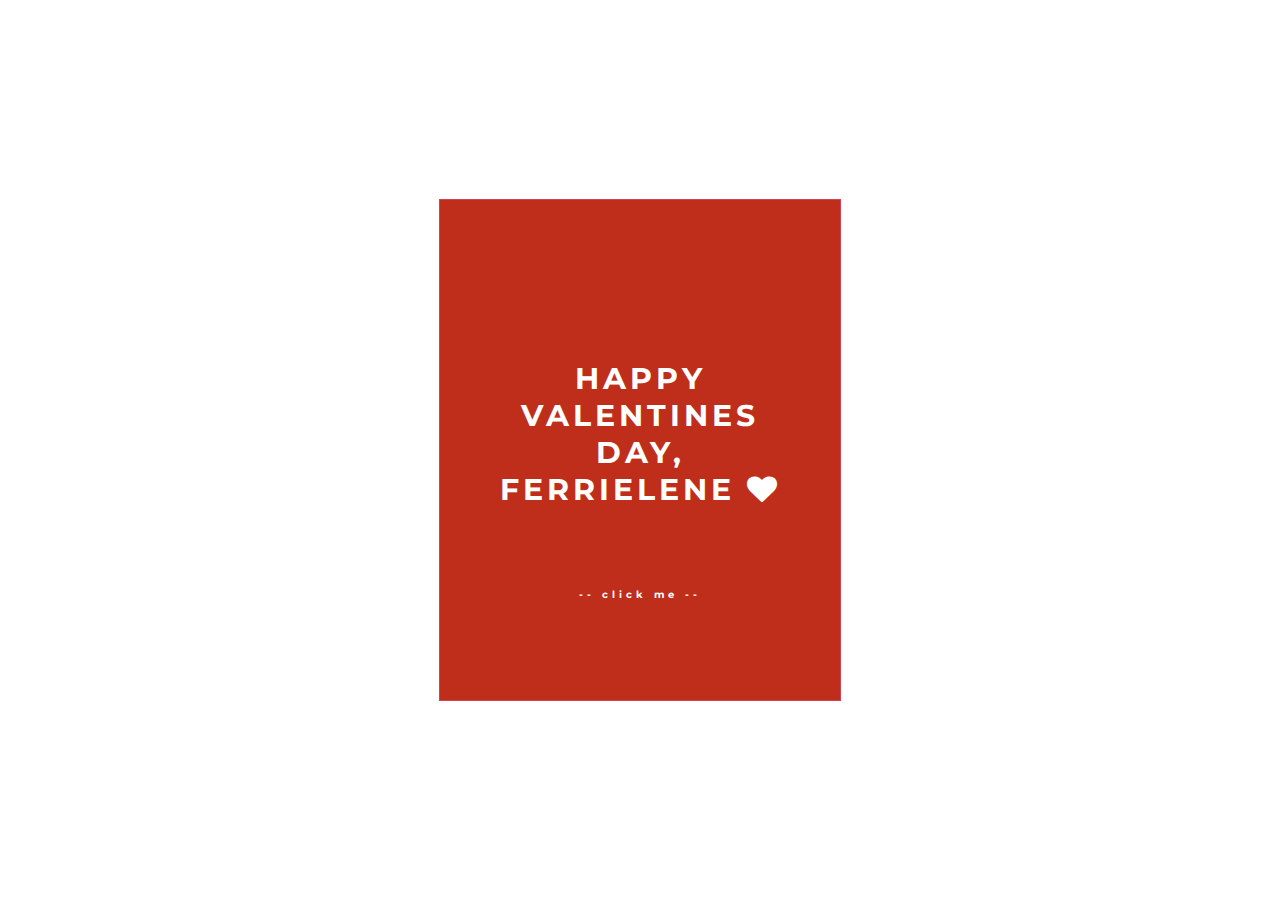
<file: Ferrielene.html>
<!DOCTYPE html>
<html lang="en" >

<head>
  <meta charset="UTF-8">
  <meta name="author" content="Chaunnel Maeve Cruz">
  <meta name="viewport" content="width=device-width,initial-scale=1,minimum-scale=1,maximum-scale=1,user-scalable=no, shrink-to-fit=no"> 
  <meta name="description" content="A valentine card for my love.">
  <meta name="og:description" content="A valentine card for my love.">
  <meta property="og:title" content="I Love You, Ferrielene!" />
  <link rel='stylesheet' href='https://maxcdn.bootstrapcdn.com/font-awesome/4.7.0/css/font-awesome.min.css'>
  


  <title>Happy Valentines, Ferrielene.</title>
  
  
  
  
<style>
@keyframes heartGrow {
   0% {
      transform: scale(1.0);
   }
  
   25% {
      transform: scale(1.1);
   }

   50% {
      transform: scale(1.2);
   }
  
   75% {
      transform: scale(1.1);
   }

   100% {
      transform: scale(1.0);
   }
}

html, body {
    height: 100%;
    background-color: white;
    margin: 0;
    padding: 0;
	  font-family: 'Montserrat', sans-serif;
    
    letter-spacing: 4px;
    text-align: center;
    font-weight: 700;
}

body {
    display: flex;
    justify-content: center;
    align-items: center;
}

.valentine-container {
    position: absolute;
    width: 400px;
    height: 500px;
    border: 1px solid #D34156;
    overflow: hidden;
    margin: .5em .5em;
    background-color: white;
    cursor: pointer;
}

.inner-text{
 margin-top: 20%;
 color: #bf2e1a;
}

h5 {
	font-size: 15px;
	margin-left: 5px;
	margin-right: 5px;
}

h4 {
	text-align: left;
	margin-left: 10px;
}

.inner-text p{
  color: #bf2e1a;
  font-size: 1.2rem;
  text-transform: uppercase;
}

h1{
  font-size: 30px;
  margin-top: 40%;
  text-transform: uppercase;

}



.valentine-container:hover .inner-text .heart{
  animation-name: heartGrow;
  animation-duration: 2s;
	animation-timing-function: ease-in-out;
}


.valentine-container:hover .outer-content {
    right: 300px;
    opacity: 0;
}

.outer-content {
    position: absolute;
    width: 400px;
    height: 500px;
    top: 0;
    right: 0;
    background: #bf2e1a; 
    color: #FFF;
    transition: all 1s ease-in-out;

    opacity: 1;
}

.outer-content p {
	font-size: 10px;
	margin-top: 20%;
}



.pulse{
    animation: pound 0.85s infinite alternate;
    -webkit-animation: pound 0.85s infinite alternate;
}
@keyframes pound {
    0%   {transform: scale(1.2);}
    25%  {transform: scale(0.8);}
    50%  {transform: scale(1.2);}
    70% {transform: scale(1.0);}
    90% {transform: scale(1.0);}
    100% {transform: scale(1.0);}
}

.inner {
	color: #D34156;
	font-size: 3.2rem;
	
}


</style>



</head>

<body translate="no" >
  <link href="https://fonts.googleapis.com/css?family=Montserrat:400,700" rel="stylesheet">

<div class="valentine-container">
  <div class="inner-text">
  	<h4>Ferrielene,</h4>
  	<h5>Thank you for always making me happy. You are the reason why I loved again. <br>Thank you for making me feel that I am enough. Thank you for loving me. You are one of the very best things that ever happened to me. I am very lucky to have you in my life. I am proud of you. I appreciate you so much. I love you with all my heart.</h5>
  <i class='fa fa-heart pulse inner'></i>
    <p>Love, Chaunnel.</p>
  </div>
    <div class="outer-content">
    	<center>
        <h1>Happy <br>Valentines <br>Day, <br>Ferrielene <i class='fa fa-heart pulse'></i></h1>
        </center>
        <p> -- click me -- </p>
    </div>
</div>
  
  
  
  

</body>

</html>
</file>
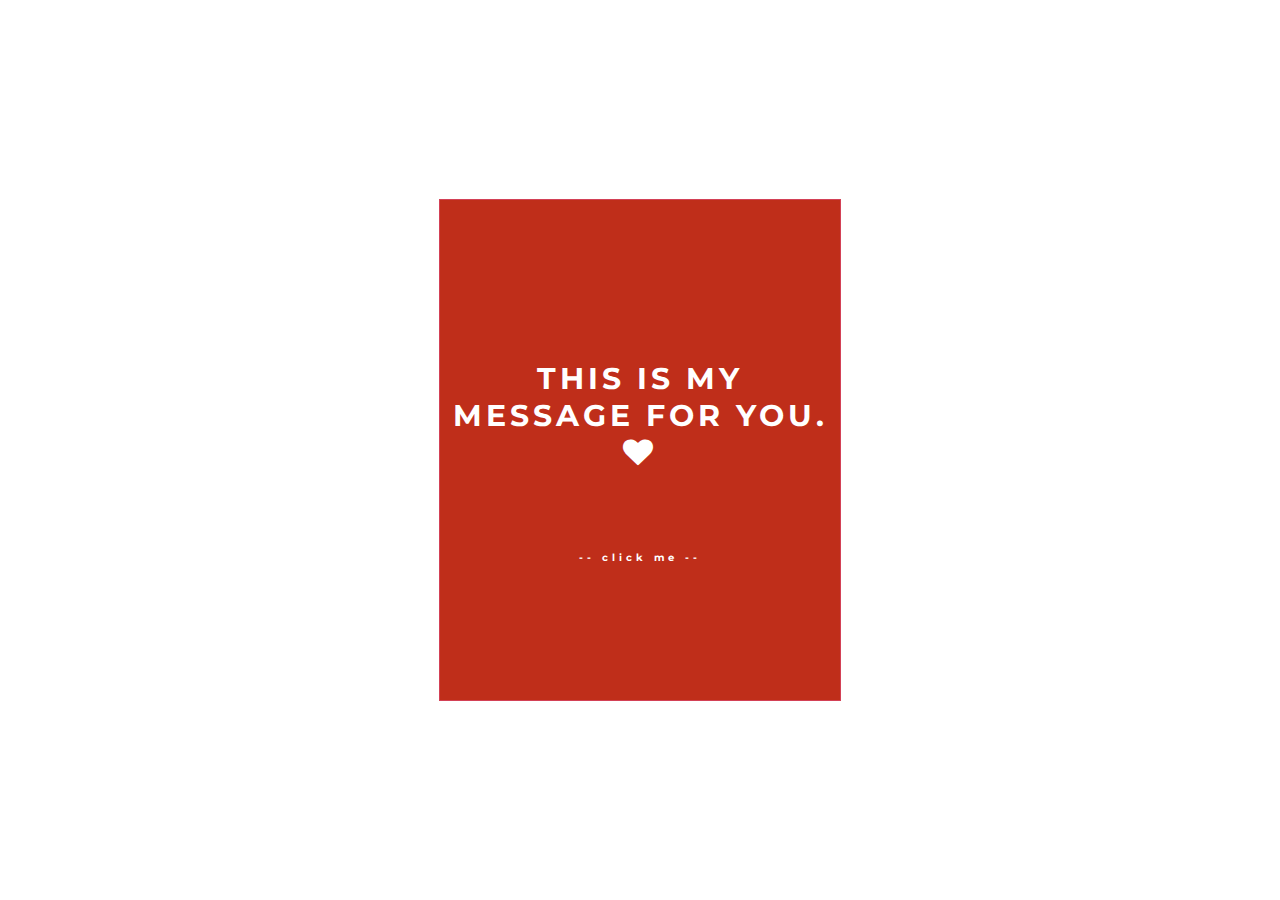
<file: swakyu.html>
<!DOCTYPE html>
<html lang="en" >

<head>
  <meta charset="UTF-8">
  <meta name="author" content="">
  <meta name="viewport" content="width=device-width,initial-scale=1,minimum-scale=1,maximum-scale=1,user-scalable=no, shrink-to-fit=no"> 
  <meta name="description" content="A very special message for you.">
  <meta name="og:description" content="A very special message for you.">
  <meta property="og:title" content="Hi! This is for you." />
  <link rel='stylesheet' href='https://maxcdn.bootstrapcdn.com/font-awesome/4.7.0/css/font-awesome.min.css'>
  


  <title>This is for you.</title>
  
  
  
  
<style>
@keyframes heartGrow {
   0% {
      transform: scale(1.0);
   }
  
   25% {
      transform: scale(1.1);
   }

   50% {
      transform: scale(1.2);
   }
  
   75% {
      transform: scale(1.1);
   }

   100% {
      transform: scale(1.0);
   }
}

html, body {
    height: 100%;
    background-color: white;
    margin: 0;
    padding: 0;
    font-family: 'Montserrat', sans-serif;
    
    letter-spacing: 4px;
    text-align: center;
    font-weight: 700;
}

body {
    display: flex;
    justify-content: center;
    align-items: center;
}

.valentine-container {
    position: absolute;
    width: 400px;
    height: 500px;
    border: 1px solid #D34156;
    overflow: hidden;
    margin: .5em .5em;
    background-color: white;
    cursor: pointer;
}

.inner-text{
 margin-top: 20%;
 color: #bf2e1a;
}

h5 {
  font-size: 15px;
  margin-left: 5px;
  margin-right: 5px;
}

h4 {
  text-align: left;
  margin-left: 10px;
}

.inner-text p{
  color: #bf2e1a;
  font-size: 1.2rem;
  text-transform: uppercase;
}

h1{
  font-size: 30px;
  margin-top: 40%;
  text-transform: uppercase;

}



.valentine-container:hover .inner-text .heart{
  animation-name: heartGrow;
  animation-duration: 2s;
  animation-timing-function: ease-in-out;
}


.valentine-container:hover .outer-content {
    right: 300px;
    opacity: 0;
}

.outer-content {
    position: absolute;
    width: 400px;
    height: 500px;
    top: 0;
    right: 0;
    background: #bf2e1a; 
    color: #FFF;
    transition: all 1s ease-in-out;

    opacity: 1;
}

.outer-content p {
  font-size: 10px;
  margin-top: 20%;
}



.pulse{
    animation: pound 0.85s infinite alternate;
    -webkit-animation: pound 0.85s infinite alternate;
}
@keyframes pound {
    0%   {transform: scale(1.2);}
    25%  {transform: scale(0.8);}
    50%  {transform: scale(1.2);}
    70% {transform: scale(1.0);}
    90% {transform: scale(1.0);}
    100% {transform: scale(1.0);}
}

.inner {
  color: #D34156;
  font-size: 3.2rem;
  
}


</style>



</head>

<body translate="no" >
  <link href="https://fonts.googleapis.com/css?family=Montserrat:400,700" rel="stylesheet">

<div class="valentine-container">
  <div class="inner-text">
    <h3>You,</h3><br>
    <h2><b>TANGINA MO!</b></h2><br><br>
  <i class='fa fa-heart pulse inner'></i>
    <p>Love, Me.</p>
  </div>
    <div class="outer-content">
      <center>
        <h1>This is my  <br>message for you. <i class='fa fa-heart pulse'></i></h1>
        </center>
        <p> -- click me -- </p>
    </div>
</div>
  
  
  
  

</body>

</html>
</file>
